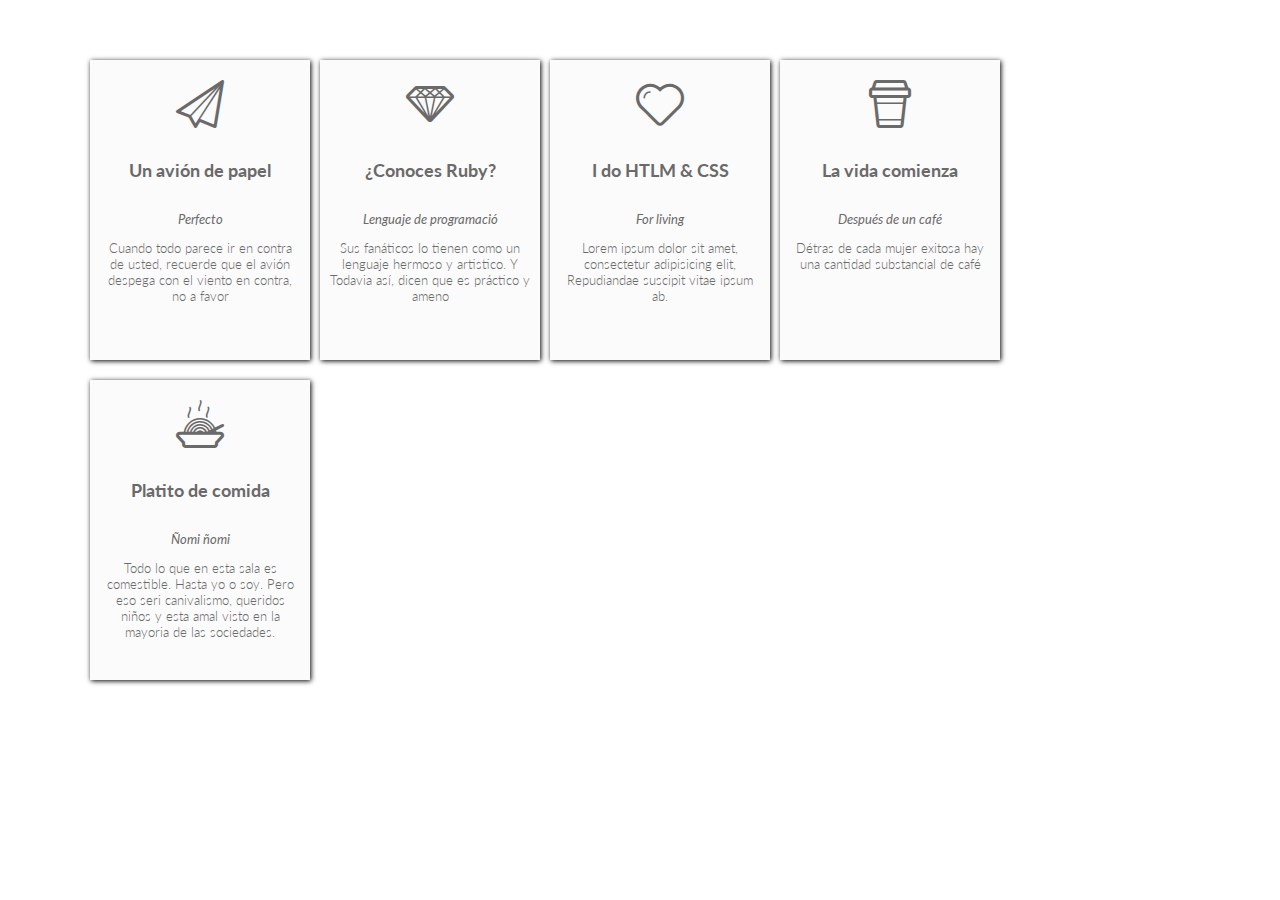
<file: index.html>
<!DOCTYPE html>
<html>
<head>
	<title>Icons</title>
	<meta charset="utf-8">
	<meta name="viewport" content="width=device-width, initial-scale=1.0">
	<link rel="stylesheet" type="text/css" href="main.css">
	<link rel="stylesheet" type="text/css" href="font/style.css">
</head>
<body>
	<ul class="menu">
		<li class="menu-item">
			<i class="icon-paperplane" ></i>
			<h5>Un avión de papel</h5>
			<p>Perfecto</p>
			<p>Cuando todo parece ir en contra de usted, recuerde que el avión despega con el viento en contra, no a favor</p>
		</li>
		<li class="menu-item">
			<i class="icon-diamond"></i>
			<h5>¿Conoces Ruby?</h5>
			<p>Lenguaje de programació</p>
			<p>Sus fanáticos lo tienen como un lenguaje hermoso y artistico. Y Todavia así, dicen que es práctico y ameno</p>
		</li>
		<li class="menu-item">
			<i class="icon-heart"></i>
			<h5>I do HTLM & CSS</h5>
			<p>For living</p>
			<p>Lorem ipsum dolor sit amet, consectetur adipisicing elit,
			Repudiandae suscipit vitae ipsum ab.</p>
		</li>
		<li class="menu-item">
			<i class="icon-cup"></i>
			<h5>La vida comienza</h5>
			<p>Después de un café</p>
			<p>Détras de cada mujer exitosa hay una cantidad substancial de café</p>
		</li>
		<li class="menu-item">
			<i class="icon-food"></i>
			<h5>Platito de comida</h5>
			<p>Ñomi ñomi</p>
			<p>Todo lo que en esta sala es comestible. Hasta yo o soy. Pero eso seri canivalismo, queridos niños y esta amal visto en la mayoria de las sociedades. </p>
		</li>
	</ul>

</body>
</html>
</file>
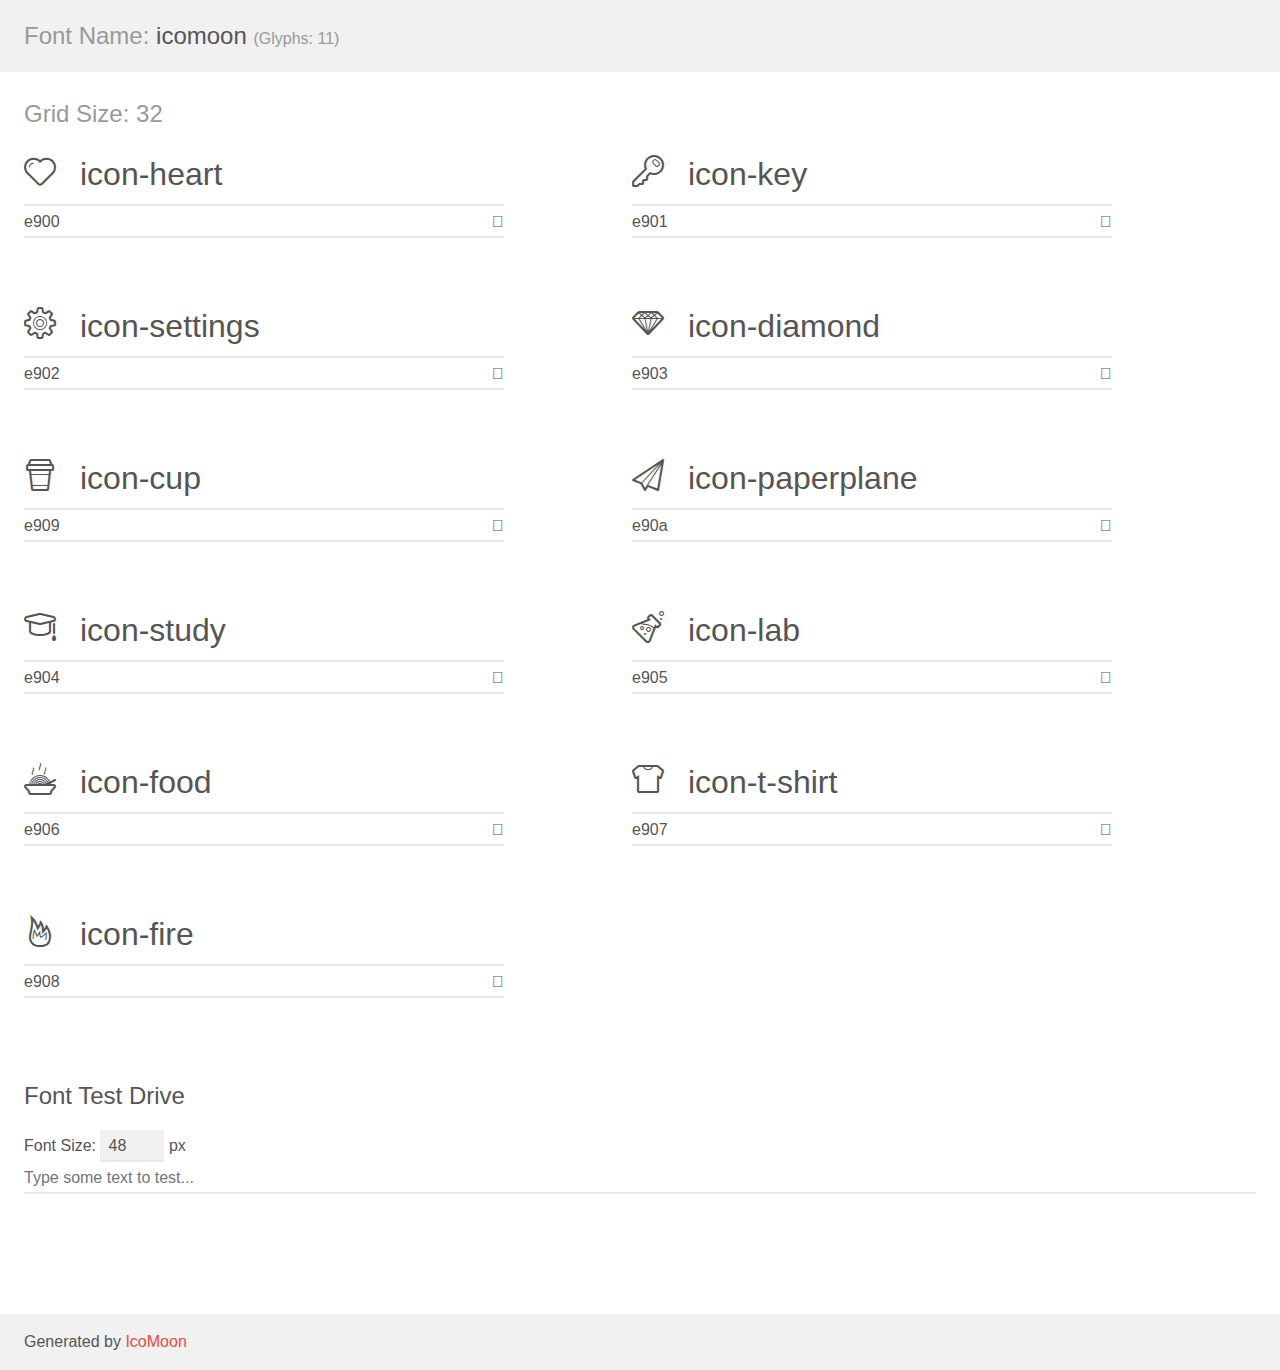
<file: font/demo.html>
<!doctype html>
<html>
<head>
    <meta charset="utf-8">
    <title>IcoMoon Demo</title>
    <meta name="description" content="An Icon Font Generated By IcoMoon.io">
    <meta name="viewport" content="width=device-width, initial-scale=1">
    <link rel="stylesheet" href="demo-files/demo.css">
    <link rel="stylesheet" href="style.css"></head>
<body>
    <div class="bgc1 clearfix">
        <h1 class="mhmm mvm"><span class="fgc1">Font Name:</span> icomoon <small class="fgc1">(Glyphs:&nbsp;11)</small></h1>
    </div>
    <div class="clearfix mhl ptl">
        <h1 class="mvm mtn fgc1">Grid Size: 32</h1>
        <div class="glyph fs1">
            <div class="clearfix bshadow0 pbs">
                <span class="icon-heart">
                
                </span>
                <span class="mls"> icon-heart</span>
            </div>
            <fieldset class="fs0 size1of1 clearfix hidden-false">
                <input type="text" readonly value="e900" class="unit size1of2" />
                <input type="text" maxlength="1" readonly value="&#xe900;" class="unitRight size1of2 talign-right" />
            </fieldset>
            <div class="fs0 bshadow0 clearfix hidden-true">
                <span class="unit pvs fgc1">liga: </span>
                <input type="text" readonly value="" class="liga unitRight" />
            </div>
        </div>
        <div class="glyph fs1">
            <div class="clearfix bshadow0 pbs">
                <span class="icon-key">
                
                </span>
                <span class="mls"> icon-key</span>
            </div>
            <fieldset class="fs0 size1of1 clearfix hidden-false">
                <input type="text" readonly value="e901" class="unit size1of2" />
                <input type="text" maxlength="1" readonly value="&#xe901;" class="unitRight size1of2 talign-right" />
            </fieldset>
            <div class="fs0 bshadow0 clearfix hidden-true">
                <span class="unit pvs fgc1">liga: </span>
                <input type="text" readonly value="" class="liga unitRight" />
            </div>
        </div>
        <div class="glyph fs1">
            <div class="clearfix bshadow0 pbs">
                <span class="icon-settings">
                
                </span>
                <span class="mls"> icon-settings</span>
            </div>
            <fieldset class="fs0 size1of1 clearfix hidden-false">
                <input type="text" readonly value="e902" class="unit size1of2" />
                <input type="text" maxlength="1" readonly value="&#xe902;" class="unitRight size1of2 talign-right" />
            </fieldset>
            <div class="fs0 bshadow0 clearfix hidden-true">
                <span class="unit pvs fgc1">liga: </span>
                <input type="text" readonly value="" class="liga unitRight" />
            </div>
        </div>
        <div class="glyph fs1">
            <div class="clearfix bshadow0 pbs">
                <span class="icon-diamond">
                
                </span>
                <span class="mls"> icon-diamond</span>
            </div>
            <fieldset class="fs0 size1of1 clearfix hidden-false">
                <input type="text" readonly value="e903" class="unit size1of2" />
                <input type="text" maxlength="1" readonly value="&#xe903;" class="unitRight size1of2 talign-right" />
            </fieldset>
            <div class="fs0 bshadow0 clearfix hidden-true">
                <span class="unit pvs fgc1">liga: </span>
                <input type="text" readonly value="" class="liga unitRight" />
            </div>
        </div>
        <div class="glyph fs1">
            <div class="clearfix bshadow0 pbs">
                <span class="icon-cup">
                
                </span>
                <span class="mls"> icon-cup</span>
            </div>
            <fieldset class="fs0 size1of1 clearfix hidden-false">
                <input type="text" readonly value="e909" class="unit size1of2" />
                <input type="text" maxlength="1" readonly value="&#xe909;" class="unitRight size1of2 talign-right" />
            </fieldset>
            <div class="fs0 bshadow0 clearfix hidden-true">
                <span class="unit pvs fgc1">liga: </span>
                <input type="text" readonly value="" class="liga unitRight" />
            </div>
        </div>
        <div class="glyph fs1">
            <div class="clearfix bshadow0 pbs">
                <span class="icon-paperplane">
                
                </span>
                <span class="mls"> icon-paperplane</span>
            </div>
            <fieldset class="fs0 size1of1 clearfix hidden-false">
                <input type="text" readonly value="e90a" class="unit size1of2" />
                <input type="text" maxlength="1" readonly value="&#xe90a;" class="unitRight size1of2 talign-right" />
            </fieldset>
            <div class="fs0 bshadow0 clearfix hidden-true">
                <span class="unit pvs fgc1">liga: </span>
                <input type="text" readonly value="" class="liga unitRight" />
            </div>
        </div>
        <div class="glyph fs1">
            <div class="clearfix bshadow0 pbs">
                <span class="icon-study">
                
                </span>
                <span class="mls"> icon-study</span>
            </div>
            <fieldset class="fs0 size1of1 clearfix hidden-false">
                <input type="text" readonly value="e904" class="unit size1of2" />
                <input type="text" maxlength="1" readonly value="&#xe904;" class="unitRight size1of2 talign-right" />
            </fieldset>
            <div class="fs0 bshadow0 clearfix hidden-true">
                <span class="unit pvs fgc1">liga: </span>
                <input type="text" readonly value="" class="liga unitRight" />
            </div>
        </div>
        <div class="glyph fs1">
            <div class="clearfix bshadow0 pbs">
                <span class="icon-lab">
                
                </span>
                <span class="mls"> icon-lab</span>
            </div>
            <fieldset class="fs0 size1of1 clearfix hidden-false">
                <input type="text" readonly value="e905" class="unit size1of2" />
                <input type="text" maxlength="1" readonly value="&#xe905;" class="unitRight size1of2 talign-right" />
            </fieldset>
            <div class="fs0 bshadow0 clearfix hidden-true">
                <span class="unit pvs fgc1">liga: </span>
                <input type="text" readonly value="" class="liga unitRight" />
            </div>
        </div>
        <div class="glyph fs1">
            <div class="clearfix bshadow0 pbs">
                <span class="icon-food">
                
                </span>
                <span class="mls"> icon-food</span>
            </div>
            <fieldset class="fs0 size1of1 clearfix hidden-false">
                <input type="text" readonly value="e906" class="unit size1of2" />
                <input type="text" maxlength="1" readonly value="&#xe906;" class="unitRight size1of2 talign-right" />
            </fieldset>
            <div class="fs0 bshadow0 clearfix hidden-true">
                <span class="unit pvs fgc1">liga: </span>
                <input type="text" readonly value="" class="liga unitRight" />
            </div>
        </div>
        <div class="glyph fs1">
            <div class="clearfix bshadow0 pbs">
                <span class="icon-t-shirt">
                
                </span>
                <span class="mls"> icon-t-shirt</span>
            </div>
            <fieldset class="fs0 size1of1 clearfix hidden-false">
                <input type="text" readonly value="e907" class="unit size1of2" />
                <input type="text" maxlength="1" readonly value="&#xe907;" class="unitRight size1of2 talign-right" />
            </fieldset>
            <div class="fs0 bshadow0 clearfix hidden-true">
                <span class="unit pvs fgc1">liga: </span>
                <input type="text" readonly value="" class="liga unitRight" />
            </div>
        </div>
        <div class="glyph fs1">
            <div class="clearfix bshadow0 pbs">
                <span class="icon-fire">
                
                </span>
                <span class="mls"> icon-fire</span>
            </div>
            <fieldset class="fs0 size1of1 clearfix hidden-false">
                <input type="text" readonly value="e908" class="unit size1of2" />
                <input type="text" maxlength="1" readonly value="&#xe908;" class="unitRight size1of2 talign-right" />
            </fieldset>
            <div class="fs0 bshadow0 clearfix hidden-true">
                <span class="unit pvs fgc1">liga: </span>
                <input type="text" readonly value="" class="liga unitRight" />
            </div>
        </div>
  </div>

    <!--[if gt IE 8]><!-->
    <div class="mhl clearfix mbl">
        <h1>Font Test Drive</h1>
        <label>
            Font Size: <input id="fontSize" type="number" class="textbox0 mbm"
            min="8" value="48" />
            px
        </label>
        <input id="testText" type="text" class="phl size1of1 mvl"
        placeholder="Type some text to test..." value=""/>
        </label>
        <div id="testDrive" class="icon-">&nbsp;
        </div>
    </div>
    <!--<![endif]-->
    <div class="bgc1 clearfix">
        <p class="mhl">Generated by <a href="https://icomoon.io/app">IcoMoon</a></p>
    </div>

    <script src="demo-files/demo.js"></script>
</body>
</html>
</file>
<file: main.css>
@import 'https://fonts.googleapis.com/css?family=Lato:300,300i,400,400i,700,700i';

* {
	box-sizing: border-box;
}

body {
	color: #6A6A6A;
	text-align: center;
	font-family: "Lato", sans-serif;
	font-size: 100%;
	margin: 0;
	padding: 0;
}

ul.menu {
	list-style: none;
	margin: 40px 80px;
	padding: 0;
}

.menu-item {
	width: 220px;
	height: 300px;
	float: left;
	margin-left: 10px;
	margin-top: 20px;
	background-color: #FBFBFB;
	padding: 20px 10px 10px 10px;
	transition: all .25s ease;
	box-shadow: 1px 1px 5px #000000;
}

.menu-item:hover {
	width: 230px;
	height: 350px;
	color: #A9BADB;
	transform: scale(1.1);
	padding: 25px 15px 15px 15px;
}

.menu-item *[class*="icon"] {
	font-size: 3rem; /* 4 x (Tamaño de  fuente del elemento ROOT: body ó html) */
}

.menu-item h5{
	font-size: 1.15rem;
	font-weight: 700; /* bold */
}

.menu-item p:nth-child(3){
	font-style: italic;
	font-size: 0.8rem;
	font-weight: 400; /* normal */
	color: #6A6A6A;
}

.menu-item p:last-child {
	font-size: 0.8rem;
	font-weight: 300; /* ligth */
}
</file>
<file: font/style.css>
@font-face {
  font-family: 'icomoon';
  src:  url('fonts/icomoon.eot?j82ghz');
  src:  url('fonts/icomoon.eot?j82ghz#iefix') format('embedded-opentype'),
    url('fonts/icomoon.ttf?j82ghz') format('truetype'),
    url('fonts/icomoon.woff?j82ghz') format('woff'),
    url('fonts/icomoon.svg?j82ghz#icomoon') format('svg');
  font-weight: normal;
  font-style: normal;
}

[class^="icon-"], [class*=" icon-"] {
  /* use !important to prevent issues with browser extensions that change fonts */
  font-family: 'icomoon' !important;
  speak: none;
  font-style: normal;
  font-weight: normal;
  font-variant: normal;
  text-transform: none;
  line-height: 1;

  /* Better Font Rendering =========== */
  -webkit-font-smoothing: antialiased;
  -moz-osx-font-smoothing: grayscale;
}

.icon-heart:before {
  content: "\e900";
}
.icon-key:before {
  content: "\e901";
}
.icon-settings:before {
  content: "\e902";
}
.icon-diamond:before {
  content: "\e903";
}
.icon-cup:before {
  content: "\e909";
}
.icon-paperplane:before {
  content: "\e90a";
    width: 100px;
}
.icon-study:before {
  content: "\e904";
}
.icon-lab:before {
  content: "\e905";
}
.icon-food:before {
  content: "\e906";
}
.icon-t-shirt:before {
  content: "\e907";
}
.icon-fire:before {
  content: "\e908";
}
</file>
<file: font/demo-files/demo.css>
body {
  padding: 0;
  margin: 0;
  font-family: sans-serif;
  font-size: 1em;
  line-height: 1.5;
  color: #555;
  background: #fff;
}
h1 {
  font-size: 1.5em;
  font-weight: normal;
}
small {
  font-size: .66666667em;
}
a {
  color: #e74c3c;
  text-decoration: none;
}
a:hover, a:focus {
  box-shadow: 0 1px #e74c3c;
}
.bshadow0, input {
  box-shadow: inset 0 -2px #e7e7e7;
}
input:hover {
  box-shadow: inset 0 -2px #ccc;
}
input, fieldset {
  font-family: sans-serif;
  font-size: 1em;
  margin: 0;
  padding: 0;
  border: 0;
}
input {
  color: inherit;
  line-height: 1.5;
  height: 1.5em;
  padding: .25em 0;
}
input:focus {
  outline: none;
  box-shadow: inset 0 -2px #449fdb;
}
.glyph {
  font-size: 16px;
  width: 15em;
  padding-bottom: 1em;
  margin-right: 4em;
  margin-bottom: 1em;
  float: left;
  overflow: hidden;
}
.liga {
  width: 80%;
  width: calc(100% - 2.5em);
}
.talign-right {
  text-align: right;
}
.talign-center {
  text-align: center;
}
.bgc1 {
  background: #f1f1f1;
}
.fgc1 {
  color: #999;
}
.fgc0 {
  color: #000;
}
p {
  margin-top: 1em;
  margin-bottom: 1em;
}
.mvm {
  margin-top: .75em;
  margin-bottom: .75em;
}
.mtn {
  margin-top: 0;
}
.mtl, .mal {
  margin-top: 1.5em;
}
.mbl, .mal {
  margin-bottom: 1.5em;
}
.mal, .mhl {
  margin-left: 1.5em;
  margin-right: 1.5em;
}
.mhmm {
  margin-left: 1em;
  margin-right: 1em;
}
.mls {
  margin-left: .25em;
}
.ptl {
  padding-top: 1.5em;
}
.pbs, .pvs {
  padding-bottom: .25em;
}
.pvs, .pts {
  padding-top: .25em;
}
.unit {
  float: left;
}
.unitRight {
  float: right;
}
.size1of2 {
  width: 50%;
}
.size1of1 {
  width: 100%;
}
.clearfix:before, .clearfix:after {
  content: " ";
  display: table;
}
.clearfix:after {
  clear: both;
}
.hidden-true {
  display: none;
}
.textbox0 {
  width: 3em;
  background: #f1f1f1;
  padding: .25em .5em;
  line-height: 1.5;
  height: 1.5em;
}
#testDrive {
  display: block;
  padding-top: 24px;
  line-height: 1.5;
}
.fs0 {
  font-size: 16px;
}
.fs1 {
  font-size: 32px;
}
</file>
